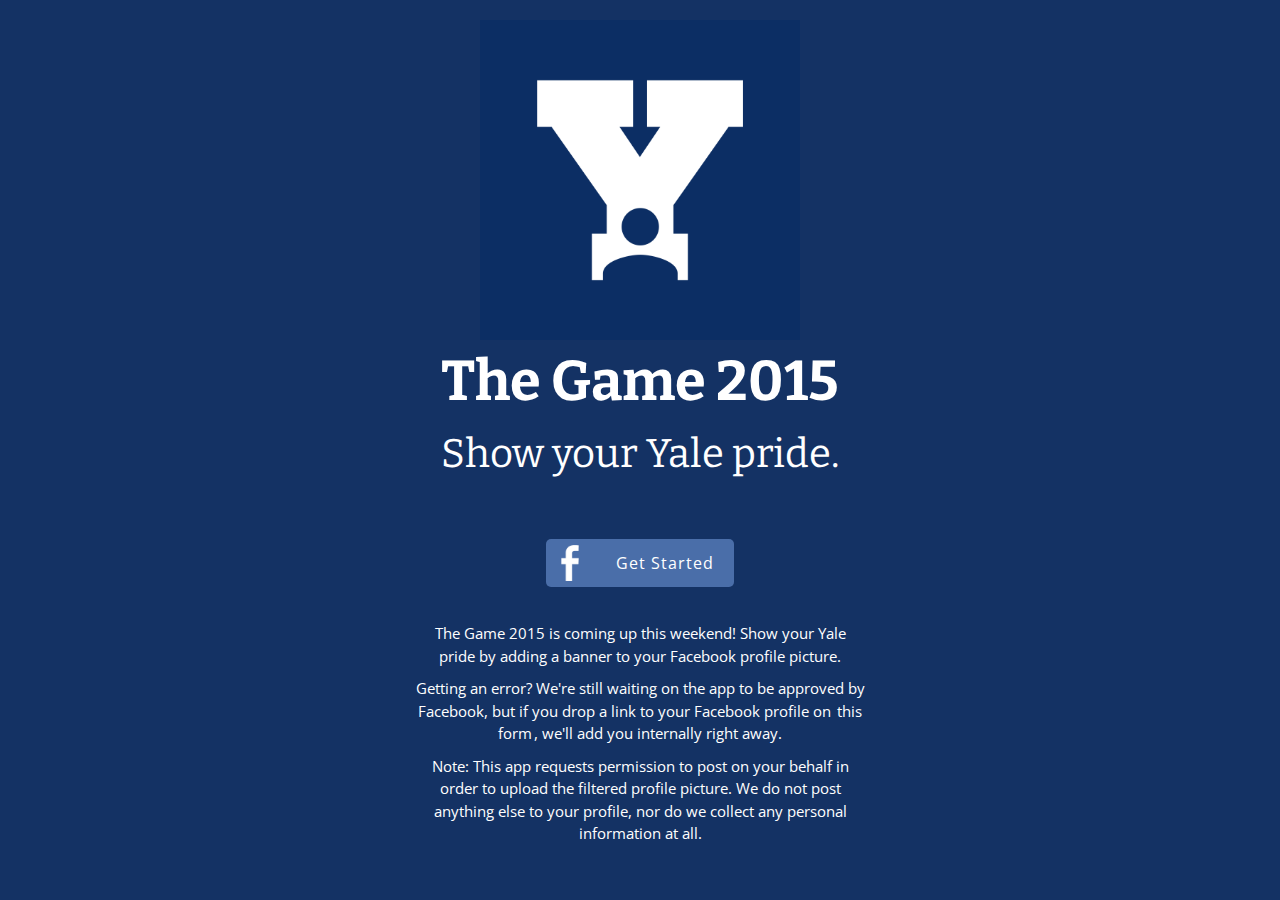
<file: templates/index.html>
<!DOCTYPE html>
<html lang="en">
<head>
	<meta charset="UTF-8">
	<title>Yale Pride | The Game 2015</title>
	<link rel="stylesheet" href="../static/css/reset.css">
	<link rel="stylesheet" href="../static/css/home.css">
	<script src="http://ajax.googleapis.com/ajax/libs/jquery/1.8.3/jquery.min.js"></script>
	<script src="../static/js/index.js"></script>
	<meta name="viewport" content="width=480">
</head>
<body>

<div id="main-container">
	<div id="placeholder-image">
		<img id="intern-image" src="../static/img/logo.png" />
	</div>
	<div id="title-text">
		<p id="main-title">The Game 2015</p>
		<p id="subtitle">Show your Yale pride.</p>
	</div>
	<div id="facebook-signin">
		<button class="facebook login">Get Started</button>
		<div class = "privacy login">
			<p>The Game 2015 is coming up this weekend! Show your Yale pride by adding a banner to your Facebook profile picture.</p>
			<p>Getting an error? We're still waiting on the app to be approved by Facebook, but if you drop a link to your Facebook profile on <a class="form-link" target="_blank" href="http://goo.gl/forms/6rNgRDgjiM">this form</a>, we'll add you internally right away.</p>
			<p>Note: This app requests permission to post on your behalf in order to upload the filtered profile picture. We do not post anything else to your profile, nor do we collect any personal information at all.</p>
		</div>
		<button class="facebook" id="post">Make profile picture</button>
	</div>
	<canvas style="display: none" id="picture"width="800" height="800"></canvas>
</div>

<script>
  (function(i,s,o,g,r,a,m){i['GoogleAnalyticsObject']=r;i[r]=i[r]||function(){
  (i[r].q=i[r].q||[]).push(arguments)},i[r].l=1*new Date();a=s.createElement(o),
  m=s.getElementsByTagName(o)[0];a.async=1;a.src=g;m.parentNode.insertBefore(a,m)
  })(window,document,'script','//www.google-analytics.com/analytics.js','ga');

  ga('create', 'UA-70404314-1', 'auto');
  ga('send', 'pageview');

</script>

</body>
</html>
</file>
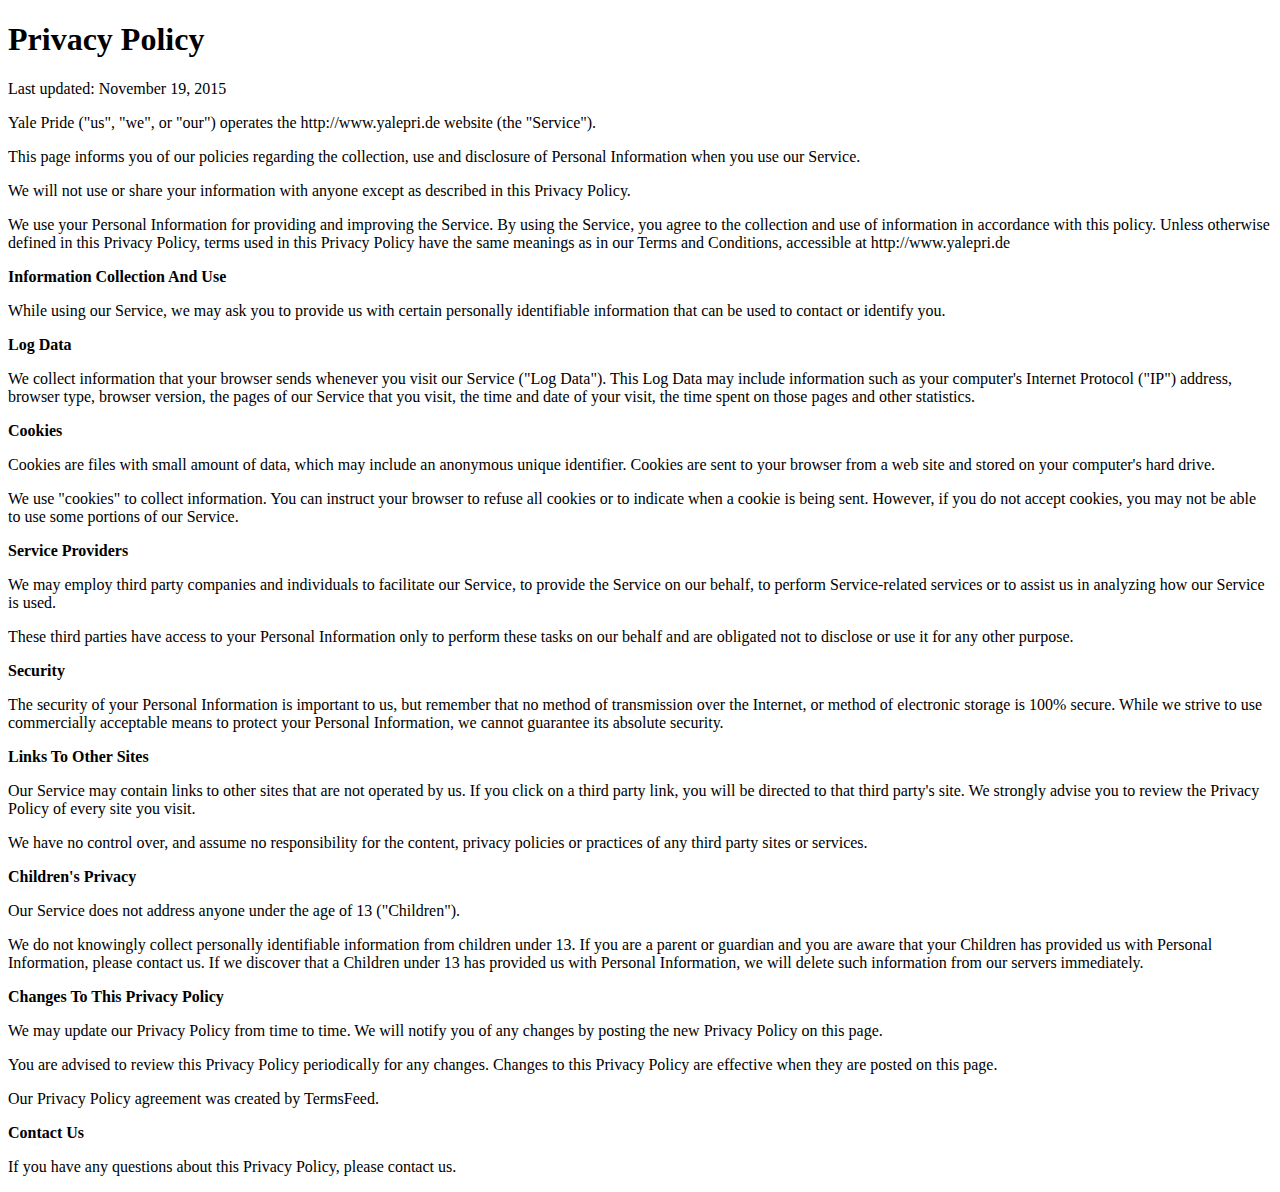
<file: static/privacy.html>
<!DOCTYPE html>
<html lang="en">
<head>
	<meta charset="UTF-8">
	<title>Privacy Policy</title>
</head>
<body>

	<h1>Privacy Policy</h1>

	<p>Last updated: November 19, 2015</p>

	<p>Yale Pride ("us", "we", or "our") operates the http://www.yalepri.de website (the "Service").</p>

	<p>This page informs you of our policies regarding the collection, use and disclosure of Personal Information when you use our Service.</p>

	<p>We will not use or share your information with anyone except as described in this Privacy Policy.</p>

	<p>We use your Personal Information for providing and improving the Service. By using the Service, you agree to the collection and use of information in accordance with this policy. Unless otherwise defined in this Privacy Policy, terms used in this Privacy Policy have the same meanings as in our Terms and Conditions, accessible at http://www.yalepri.de</p>

	<p><strong>Information Collection And Use</strong></p>

	<p>While using our Service, we may ask you to provide us with certain personally identifiable information that can be used to contact or identify you. </p>

	<p><strong>Log Data</strong></p>

	<p>We collect information that your browser sends whenever you visit our Service ("Log Data"). This Log Data may include information such as your computer's Internet Protocol ("IP") address, browser type, browser version, the pages of our Service that you visit, the time and date of your visit, the time spent on those pages and other statistics.</p>

	<p><strong>Cookies</strong></p>

	<p>Cookies are files with small amount of data, which may include an anonymous unique identifier. Cookies are sent to your browser from a web site and stored on your computer's hard drive.</p>

	<p>We use "cookies" to collect information. You can instruct your browser to refuse all cookies or to indicate when a cookie is being sent. However, if you do not accept cookies, you may not be able to use some portions of our Service.</p>

	<p><strong>Service Providers</strong></p>

	<p>We may employ third party companies and individuals to facilitate our Service, to provide the Service on our behalf, to perform Service-related services or to assist us in analyzing how our Service is used.</p>

	<p>These third parties have access to your Personal Information only to perform these tasks on our behalf and are obligated not to disclose or use it for any other purpose.</p>

	<p><strong>Security</strong></p>

	<p>The security of your Personal Information is important to us, but remember that no method of transmission over the Internet, or method of electronic storage is 100% secure. While we strive to use commercially acceptable means to protect your Personal Information, we cannot guarantee its absolute security.</p>

	<p><strong>Links To Other Sites</strong></p>

	<p>Our Service may contain links to other sites that are not operated by us. If you click on a third party link, you will be directed to that third party's site. We strongly advise you to review the Privacy Policy of every site you visit.</p>

	<p>We have no control over, and assume no responsibility for the content, privacy policies or practices of any third party sites or services.</p>

	<p><strong>Children's Privacy</strong></p>

	<p>Our Service does not address anyone under the age of 13 ("Children").</p>

	<p>We do not knowingly collect personally identifiable information from children under 13. If you are a parent or guardian and you are aware that your Children has provided us with Personal Information, please contact us. If we discover that a Children under 13 has provided us with Personal Information, we will delete such information from our servers immediately.</p>

	<p><strong>Changes To This Privacy Policy</strong></p>

	<p>We may update our Privacy Policy from time to time. We will notify you of any changes by posting the new Privacy Policy on this page.</p>

	<p>You are advised to review this Privacy Policy periodically for any changes. Changes to this Privacy Policy are effective when they are posted on this page.</p>

	<p>Our Privacy Policy agreement was created by TermsFeed.</p>

	<p><strong>Contact Us</strong></p>

	<p>If you have any questions about this Privacy Policy, please contact us.</p>
</body>
</html>
</file>
<file: static/css/home.css>
@import url(http://fonts.googleapis.com/css?family=Open+Sans);
@import url(https://fonts.googleapis.com/css?family=Bitter:400,700);

* {
  font-family: 'Open Sans', sans-serif;
  margin: 0;
  padding: 0;
}

body {
  margin: 0;
  font: 400 1.25em/1.5 "Open Sans", sans-serif;
  -webkit-font-smoothing: antialiased;
  background-color: rgb(20, 50, 100);
  color: white;
}

#login-button {
	width: 10%;
	margin-left: auto;
	margin-right: auto;
}

#placeholder-image {
  padding-top: 20px;
}

#placeholder-image img {
  width: 25%;
  min-width: 300px;
  display: block;
  margin: auto;
  user-drag: none; 
  -moz-user-select: none;
  -webkit-user-drag: none;
}

#title-text {
  font-family: 'Bitter', serif;
  text-align: center;
}

#main-title {
  font-weight: 700;
  font-size: 2.8em;
}

#subtitle {
  font-weight: 400;
  font-size: 2em;
}

button {
  display: inline-block;
  -webkit-appearance: none;
  padding: 1em 1.3em;
  margin: 0 10px;
  font: 700 18px/1 "Open Sans", sans-serif;
  letter-spacing: 1px;
  border: none;
  color: white;
  position: relative;
  border-radius: 5px;
}

button:hover {
  cursor: pointer;
}

button.facebook {
  font: 400 16px/1 "Open Sans", sans-serif;
  margin: 30px auto;
  padding-left: 70px;
  background: rgb(74, 110, 169) url("../img/facebook-icon.png") left no-repeat;
  background-size: contain;
}

button#post {
	display: none;
}

div.privacy {
  margin-left: auto;
  margin-right: auto;
  width: 80%;
  max-width: 450px;
  font-weight: 400;
  font-size: 15px;
}

div.privacy p {
  padding: 5px 0;
}

div.privacy p:last-child {
  padding-bottom: 15px;
}

#facebook-signin {
  text-align: center;
  padding-top: 25px;
}

.form-link {
  /*font-family: 'Lato';*/
  text-decoration: none;
  /*font-size: 18px;*/
  color: #fff;
  /*font-weight: 300;*/
  margin: 0 2px;
  position: relative;
}

.form-link:before {
  position: absolute;
  margin: 0 auto;
  top: 100%;
  left: 0;
  width: 100%;
  height: 2px;
  background-color: #fff;
  content: '';
  opacity: .3;
  -webkit-transform: scaleX(.9);
  transition-property: opacity, -webkit-transform;
  transition-duration: .3s;
}

.form-link:hover:before {
  opacity: 1;
  -webkit-transform: scaleX(1);
}
</file>
